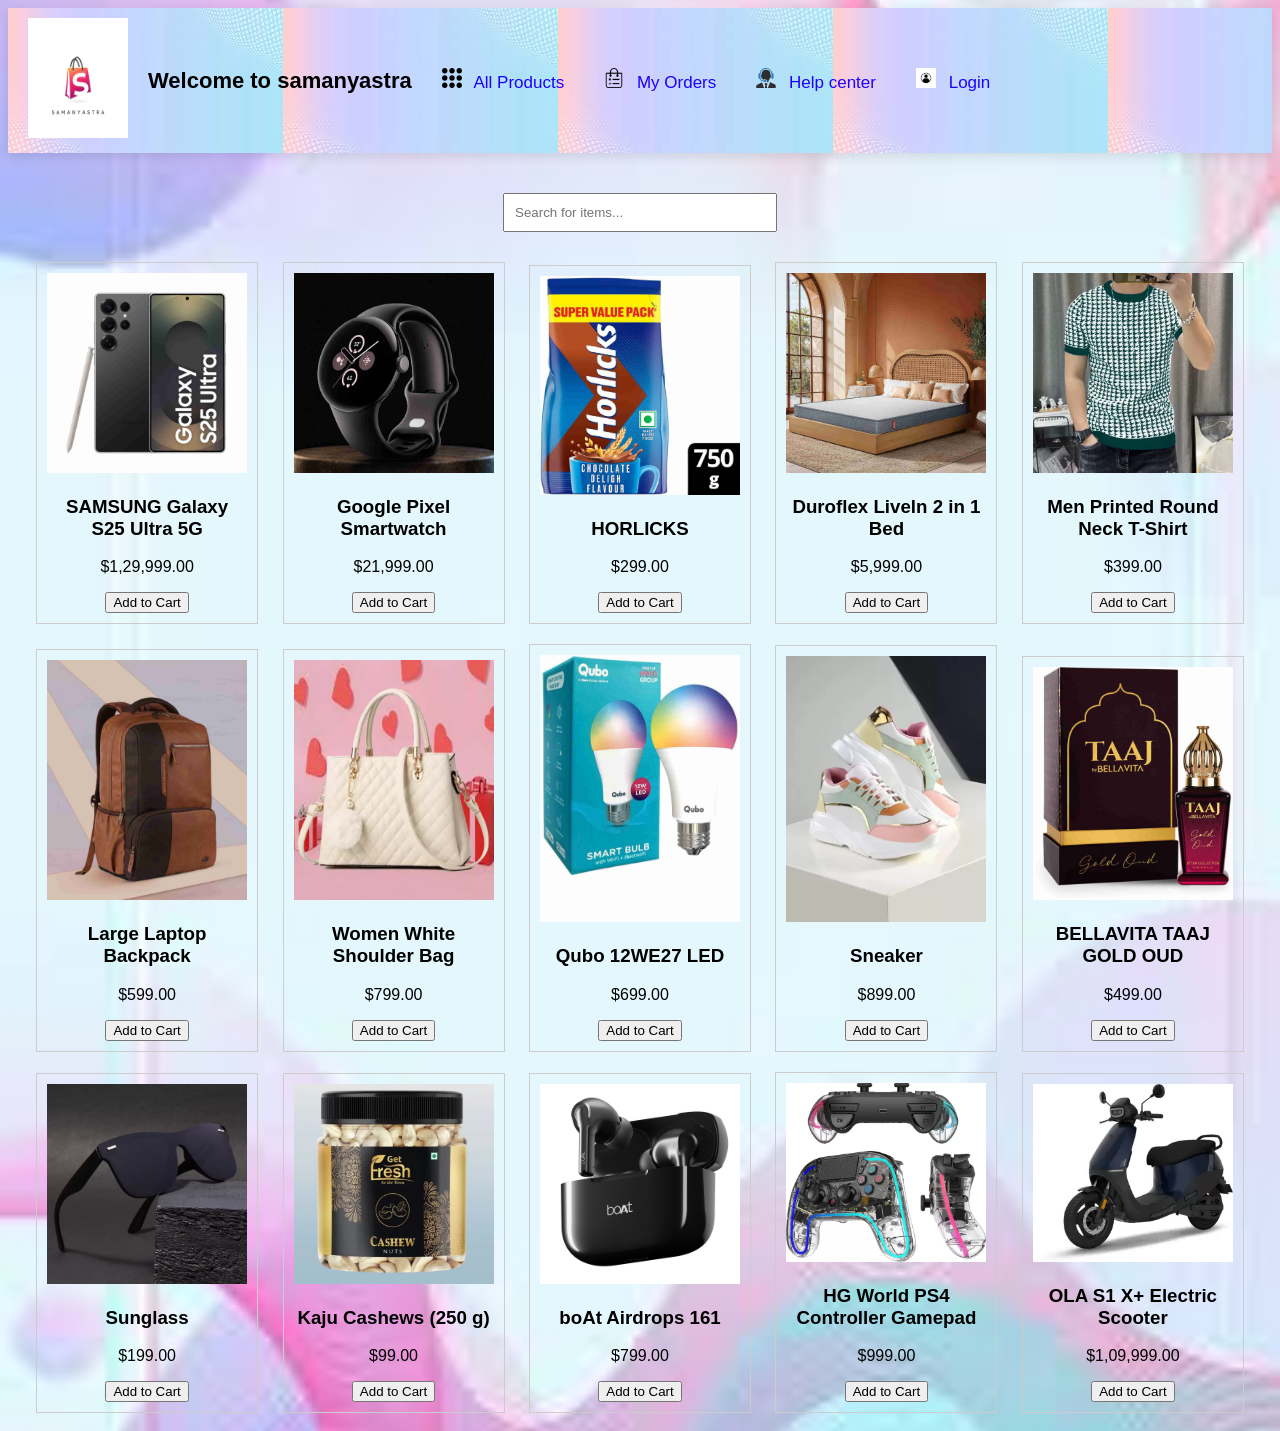
<file: index.html>
<!DOCTYPE html>
<html lang="en">
<head>
  <meta charset="UTF-8">
  <meta name="viewport" content="width=device-width, initial-scale=1.0">
  <title>Catalogue Page</title>
  <link rel="stylesheet" href="design.css">
  <script defer src="script.js"></script>
</head>
<body>
  <header>
    <section id="header">
      

      <div>
        <ul id="navbar">
          <a href="#"><img src=".//icons/main logo.jpg" class="logo" alt="logo"></a>
          <h1 class="Welcome-text"><span>Welcome to samanyastra</span> </h1>
            
          
          <!-- All Products -->
          <li>
            <a class="active" href="index.html">
              <img src=".//icons/apps-grid-icon.svg" alt="All Products Logo" class="nav-logo">
              All Products
            </a>
          </li>
          <!-- My Orders -->
          <li>
            <a href="cart page.html">
              <img src=".//icons/order-icon.png" alt="My Orders Logo" class="nav-logo">
              My Orders
            </a>
          </li>
           <!-- Contact -->
           <li>
            <a href="help.html">
              <img src=".//icons/contact-icon.svg" alt="Contact Logo" class="nav-logo">
               Help center
            </a>
          </li>
           <!-- Login -->
           <li>
            <a href="login.html">
              <img src=".//icons/login logo.jpg" alt="Login Logo" class="nav-logo">
              Login
            </a>
          </li>
          <li id="lg-bag"><a href="cart page.html"><i class="far fa-shopping-bag"></i></a></li>
          <a href="#" id="close"><i class="far fa-times"></i></a>
        </ul>
      </div>
    </section>
  </header>
<!-- Search Bar -->

<input type="text" id="search" placeholder="Search for items..." oninput="filterProducts()">

  <!-- Product Catalogue -->
  <div id="catalogue">
    <div class="product" data-name="SAMSUNG Galaxy S25 Ultra 5G">
      <img src=".//images/ultra.jpg" alt="SAMSUNG Galaxy S25 Ultra 5G">
      <h3>SAMSUNG Galaxy S25 Ultra 5G</h3>
      <p>$1,29,999.00</p>
      <button onclick="addToCart('SAMSUNG Galaxy S25 Ultra 5G', 129999)">Add to Cart</button>
    </div>
    <div class="product" data-name="Google Pixel Smartwatch">
      <img src=".//images/watch.jpg" alt="Google Pixel Smartwatch">
      <h3>Google Pixel Smartwatch</h3>
      <p>$21,999.00</p>
      <button onclick="addToCart('Google Pixel Smartwatch', 21999)">Add to Cart</button>
    </div>
    <div class="product" data-name="HORLICKS">
      <img src=".//images/horlicks.jpg" alt="HORLICKS">
      <h3>HORLICKS</h3>
      <p>$299.00</p>
      <button onclick="addToCart('HORLICKS', 299)">Add to Cart</button>
    </div>
    <div class="product" data-name="Duroflex Liveln 2 in 1 Bed">
      <img src=".//images/bed.jpg" alt="Duroflex Liveln 2 in 1 Bed">
      <h3>Duroflex Liveln 2 in 1 Bed</h3>
      <p>$5,999.00</p>
      <button onclick="addToCart('Duroflex Liveln 2 in 1 Bed', 5999)">Add to Cart</button>
    </div>
    <div class="product" data-name="Men Printed Round Neck T-Shirt">
      <img src=".//images/t-shirt.webp" alt="Men Printed Round Neck T-Shirt">
      <h3>Men Printed Round Neck T-Shirt</h3>
      <p>$399.00</p>
      <button onclick="addToCart('Men Printed Round Neck T-Shirt', 399)">Add to Cart</button>
    </div>
    <div class="product" data-name="Large Laptop Backpack">
      <img src=".//images/bag.jpg" alt="Large Laptop Backpack">
      <h3>Large Laptop Backpack</h3>
      <p>$599.00</p>
      <button onclick="addToCart('Large Laptop Backpack', 599)">Add to Cart</button>
    </div>
    <div class="product" data-name="Women White Shoulder Bag">
      <img src=".//images/Handbag.webp" alt="Women White Shoulder Bag">
      <h3>Women White Shoulder Bag</h3>
      <p>$799.00</p>
      <button onclick="addToCart('Women White Shoulder Bag', 799)">Add to Cart</button>
    </div>
    <div class="product" data-name="Qubo 12WE27 LED">
      <img src=".//images/bulb.jpg" alt="Qubo 12WE27 LED">
      <h3>Qubo 12WE27 LED</h3>
      <p>$699.00</p>
      <button onclick="addToCart('Qubo 12WE27 LED', 699)">Add to Cart</button>
    </div>
    <div class="product" data-name="Sneaker">
      <img src=".//images/sneakers.webp" alt="Sneaker">
      <h3>Sneaker</h3>
      <p>$899.00</p>
      <button onclick="addToCart('Sneaker', 899)">Add to Cart</button>
    </div>
    <div class="product" data-name="BELLAVITA">
      <img src=".//images/TAAJ.jpg" alt="BELLAVITA">
      <h3>BELLAVITA TAAJ GOLD OUD</h3>
      <p>$499.00</p>
      <button onclick="addToCart('BELLAVITA TAAJ GOLD OUD', 499)">Add to Cart</button>
    </div>
    <div class="product" data-name="Sunglass">
      <img src=".//images/sunglasses.webp" alt="Sunglass">
      <h3>Sunglass</h3>
      <p>$199.00</p>
      <button onclick="addToCart('Sunglass', 199)">Add to Cart</button>
    </div>
    <div class="product" data-name="Kaju Cashews (250 g)">
      <img src=".//images/kaju.webp" alt="Kaju Cashews (250 g)">
      <h3>Kaju Cashews (250 g)</h3>
      <p>$99.00</p>
      <button onclick="addToCart('Kaju Cashews (250 g)', 99)">Add to Cart</button>
    </div>
    <div class="product" data-name="boAt Airdrops 161">
      <img src=".//images/buds.jpg" alt="boAt Airdrops 161">
      <h3>boAt Airdrops 161</h3>
      <p>$799.00</p>
      <button onclick="addToCart('boAt Airdrops 161', 799)">Add to Cart</button>
    </div>
    <div class="product" data-name="HG World PS4 Controller Gamepad">
      <img src=".//images/Gamepad.webp" alt="HG World PS4 Controller Gamepad">
      <h3>HG World PS4 Controller Gamepad</h3>
      <p>$999.00</p>
      <button onclick="addToCart('HG World PS4 Controller Gamepad', 999)">Add to Cart</button>
    </div>
    <div class="product" data-name="OLA S1 X+ Electric Scooter">
      <img src=".//images/scooter.webp" alt="OLA S1 X+ Electric Scooter">
      <h3>OLA S1 X+ Electric Scooter</h3>
      <p>$1,09,999.00</p>
      <button onclick="addToCart('OLA S1 X+ Electric Scooter', 109999)">Add to Cart</button>
    </div>
    
  </div>
</body>
</html>
</file>
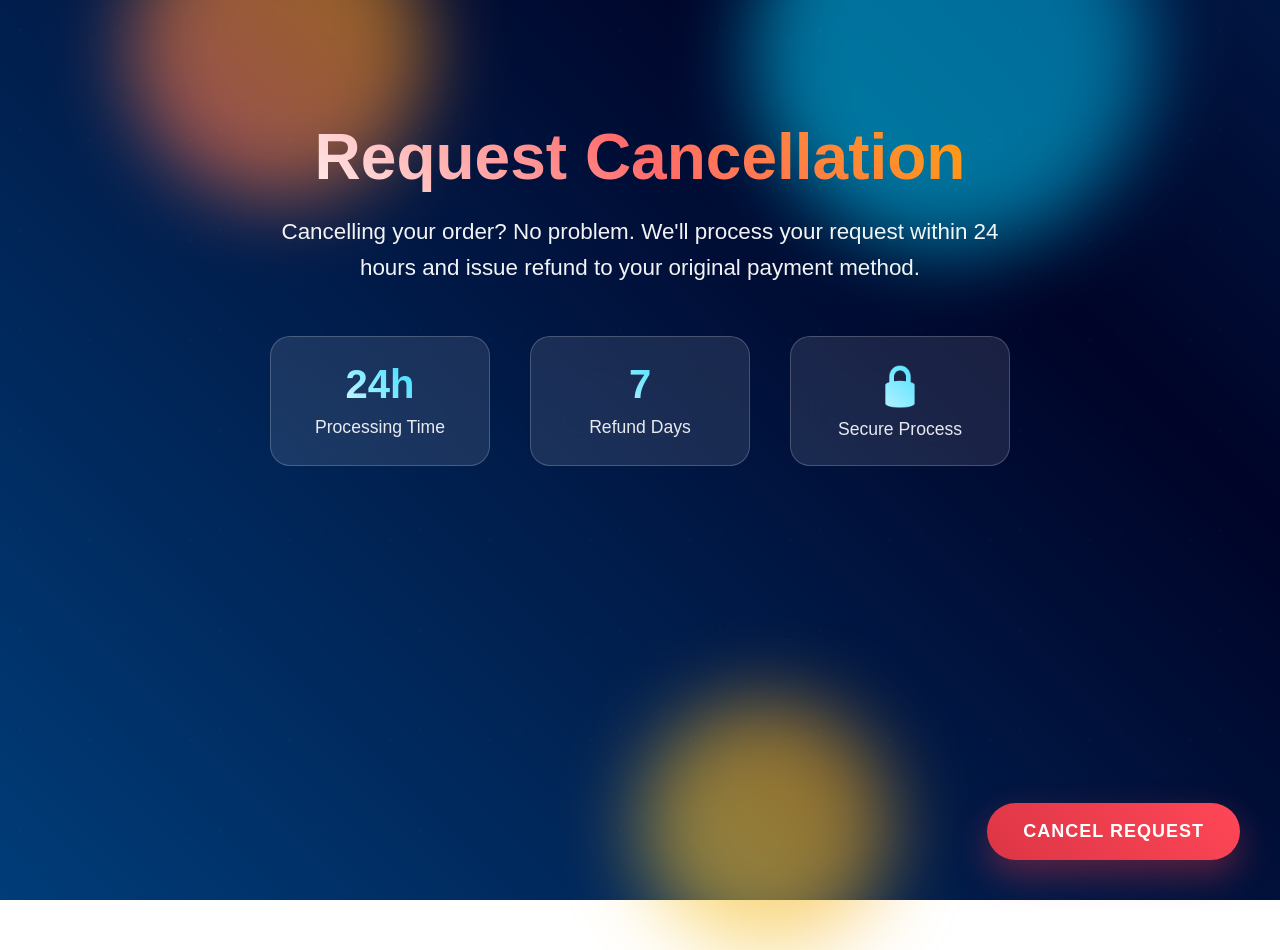
<file: cancel.html>
<!DOCTYPE html>
<html lang="en">
<head>
  <meta charset="UTF-8">
  <meta name="viewport" content="width=device-width, initial-scale=1.0">
  <title>Cancel Request - Aurora Dark Theme</title>
  <style>
    * {
      margin: 0;
      padding: 0;
      box-sizing: border-box;
    }

    body {
      font-family: 'Arial', sans-serif;
      height: 100vh;
      overflow: hidden;
      position: relative;
    }

    
    .aurora {
      position: absolute;
      top: 0;
      left: 0;
      width: 100%;
      height: 100%;
      background: linear-gradient(45deg, #000428 0%, #004e92 25%, #000428 50%, #004e92 75%, #000428 100%);
      background-size: 400% 400%;
      animation: auroraShift 8s ease infinite;
    }

    @keyframes auroraShift {
      0% { background-position: 0% 50%; }
      50% { background-position: 100% 50%; }
      100% { background-position: 0% 50%; }
    }

    
    .aurora-band {
      position: absolute;
      border-radius: 50%;
      filter: blur(40px);
      opacity: 0.6;
      animation: auroraFloat 20s infinite linear;
    }

    .band-1 {
      width: 300px;
      height: 300px;
      background: linear-gradient(45deg, #ff6b6b, #ffa500);
      top: -100px;
      left: 10%;
      animation-delay: 0s;
    }

    .band-2 {
      width: 400px;
      height: 400px;
      background: linear-gradient(45deg, #00d4ff, #0099cc);
      top: -150px;
      right: 10%;
      animation-delay: -7s;
    }

    .band-3 {
      width: 250px;
      height: 250px;
      background: linear-gradient(45deg, #f4d03f, #f39c12);
      bottom: -50px;
      left: 50%;
      animation-delay: -14s;
    }

    @keyframes auroraFloat {
      0% { transform: translateY(0px) rotate(0deg); }
      25% { transform: translateY(-30px) rotate(90deg); }
      50% { transform: translateY(-15px) rotate(180deg); }
      75% { transform: translateY(-25px) rotate(270deg); }
      100% { transform: translateY(0px) rotate(360deg); }
    }

    
    .dot-grid {
      position: absolute;
      top: 0;
      left: 0;
      width: 100%;
      height: 100%;
      background-image: 
        radial-gradient(1px 1px at 20px 30px, #eee, transparent),
        radial-gradient(1px 1px at 40px 70px, rgba(255,255,255,0.4), transparent),
        radial-gradient(1px 1px at 90px 40px, #fff, transparent);
      background-repeat: repeat;
      background-size: 100px 100px;
      opacity: 0.1;
      animation: gridFloat 20s linear infinite;
    }

    @keyframes gridFloat {
      0% { transform: translate(0, 0); }
      100% { transform: translate(10px, 10px); }
    }

   
    .hero {
      position: relative;
      z-index: 10;
      text-align: center;
      padding: 120px 20px 60px;
      color: white;
      max-width: 800px;
      margin: 0 auto;
    }

    .hero h1 {
      font-size: 4rem;
      margin-bottom: 20px;
      background: linear-gradient(45deg, #fff, #ff6b6b, #ffa500);
      -webkit-background-clip: text;
      -webkit-text-fill-color: transparent;
      background-clip: text;
      animation: titleGlow 3s ease-in-out infinite alternate;
    }

    @keyframes titleGlow {
      from { filter: drop-shadow(0 0 20px rgba(255,255,255,0.5)); }
      to { filter: drop-shadow(0 0 30px rgba(255,107,107,0.8)); }
    }

    .hero p {
      font-size: 1.4rem;
      margin-bottom: 50px;
      opacity: 0.95;
      line-height: 1.6;
    }

    .stats {
      display: flex;
      justify-content: center;
      gap: 40px;
      margin-bottom: 60px;
      flex-wrap: wrap;
    }

    .stat-card {
      background: rgba(255,255,255,0.1);
      backdrop-filter: blur(20px);
      border: 1px solid rgba(255,255,255,0.2);
      padding: 25px 35px;
      border-radius: 20px;
      text-align: center;
      transition: all 0.4s ease;
      min-width: 220px;
    }

    .stat-card:hover {
      transform: translateY(-15px) scale(1.05);
      box-shadow: 0 25px 50px rgba(0,0,0,0.3);
      border-color: rgba(255,255,255,0.4);
    }

    .stat-number {
      font-size: 2.5rem;
      font-weight: bold;
      background: linear-gradient(45deg, #fff, #00d4ff);
      -webkit-background-clip: text;
      -webkit-text-fill-color: transparent;
      background-clip: text;
      display: block;
      margin-bottom: 10px;
    }

    .stat-label {
      color: rgba(255,255,255,0.9);
      font-size: 1.1rem;
    }

    
    #cancel-request-btn {
      position: fixed;
      bottom: 40px;
      right: 40px;
      padding: 18px 36px;
      background: linear-gradient(45deg, #dc3545, #ff4757);
      color: white;
      border: none;
      border-radius: 50px;
      cursor: pointer;
      font-size: 18px;
      font-weight: bold;
      box-shadow: 0 15px 35px rgba(220,53,69,0.4);
      z-index: 1000;
      transition: all 0.4s cubic-bezier(0.25, 0.46, 0.45, 0.94);
      text-transform: uppercase;
      letter-spacing: 1px;
    }

    #cancel-request-btn:hover {
      transform: translateY(-8px) scale(1.05);
      box-shadow: 0 25px 50px rgba(220,53,69,0.6);
    }

    #cancel-request-btn:active {
      transform: translateY(-4px);
    }

   
    #cancel-request-form-container {
      position: fixed;
      top: 0;
      left: 0;
      width: 100%;
      height: 100%;
      background: rgba(0,0,0,0.9);
      display: flex;
      justify-content: center;
      align-items: center;
      z-index: 9999;
      opacity: 0;
      visibility: hidden;
      transition: all 0.4s ease;
    }

    #cancel-request-form-container.visible {
      opacity: 1;
      visibility: visible;
    }

    .cancel-request-form {
      background: rgba(20,20,40,0.95);
      backdrop-filter: blur(25px);
      border: 1px solid rgba(255,255,255,0.1);
      padding: 45px;
      border-radius: 25px;
      width: 420px;
      max-width: 95vw;
      box-shadow: 0 35px 80px rgba(0,0,0,0.7);
      position: relative;
      transform: scale(0.7) rotateX(10deg);
      transition: all 0.4s cubic-bezier(0.25, 0.46, 0.45, 0.94);
    }

    #cancel-request-form-container.visible .cancel-request-form {
      transform: scale(1) rotateX(0deg);
    }

    .cancel-request-form::before {
      content: '';
      position: absolute;
      top: 0;
      left: 0;
      right: 0;
      height: 5px;
      background: linear-gradient(90deg, transparent, #ff4757, transparent);
      border-radius: 25px 25px 0 0;
    }

    .cancel-request-form h2 {
      margin-bottom: 35px;
      font-size: 32px;
      text-align: center;
      color: #fff;
      background: linear-gradient(45deg, #fff, #ff6b6b);
      -webkit-background-clip: text;
      -webkit-text-fill-color: transparent;
      background-clip: text;
    }

    .form-row {
      display: grid;
      grid-template-columns: 1fr 1fr;
      gap: 20px;
      margin-bottom: 25px;
    }

    .cancel-request-form label {
      display: block;
      margin-bottom: 8px;
      font-weight: 600;
      color: rgba(255,255,255,0.95);
      font-size: 15px;
    }

    .cancel-request-form input,
    .cancel-request-form textarea,
    .cancel-request-form select {
      width: 100%;
      padding: 15px 20px;
      border: 1px solid rgba(255,255,255,0.2);
      border-radius: 15px;
      background: rgba(255,255,255,0.08);
      backdrop-filter: blur(15px);
      color: white;
      font-size: 16px;
      transition: all 0.3s ease;
    }

    .cancel-request-form input::placeholder,
    .cancel-request-form textarea::placeholder {
      color: rgba(255,255,255,0.5);
    }

    .cancel-request-form input:focus,
    .cancel-request-form textarea:focus,
    .cancel-request-form select:focus {
      outline: none;
      border-color: #ff4757;
      box-shadow: 0 0 0 3px rgba(255,71,87,0.2);
      background: rgba(255,255,255,0.12);
    }

    .cancel-request-form textarea {
      resize: vertical;
      min-height: 140px;
      grid-column: 1 / -1;
    }

    .button-group {
      display: flex;
      gap: 15px;
      margin-top: 30px;
    }

    .cancel-request-form button {
      flex: 1;
      padding: 15px 25px;
      border: none;
      border-radius: 15px;
      cursor: pointer;
      font-size: 16px;
      font-weight: 600;
      transition: all 0.3s ease;
      text-transform: uppercase;
      letter-spacing: 1px;
    }

    .cancel-request-form button[type="submit"] {
      background: linear-gradient(45deg, #28a745, #20c997);
      color: white;
    }

    .cancel-request-form button[type="submit"]:hover {
      transform: translateY(-3px);
      box-shadow: 0 15px 35px rgba(40,167,69,0.4);
    }

    .cancel-request-form button[type="button"] {
      background: linear-gradient(45deg, #6c757d, #495057);
      color: white;
    }

    .cancel-request-form button[type="button"]:hover {
      transform: translateY(-3px);
      box-shadow: 0 15px 35px rgba(108,117,125,0.4);
    }

    .hidden {
      display: none !important;
    }

    
    @media (max-width: 480px) {
      .form-row {
        grid-template-columns: 1fr;
      }

      .cancel-request-form {
        width: 95vw;
        padding: 30px 25px;
      }

      .hero h1 {
        font-size: 2.5rem;
      }

      .stats {
        flex-direction: column;
        align-items: center;
        gap: 20px;
      }
    }
  </style>
</head>
<body>
  <div class="aurora"></div>
  <div class="aurora-band band-1"></div>
  <div class="aurora-band band-2"></div>
  <div class="aurora-band band-3"></div>
  <div class="dot-grid"></div>

  <div class="hero">
    <h1>Request Cancellation</h1>
    <p>Cancelling your order? No problem. We'll process your request within 24 hours and issue refund to your original payment method.</p>
    
    <div class="stats">
      <div class="stat-card">
        <span class="stat-number">24h</span>
        <div class="stat-label">Processing Time</div>
      </div>
      <div class="stat-card">
        <span class="stat-number">7</span>
        <div class="stat-label">Refund Days</div>
      </div>
      <div class="stat-card">
        <span class="stat-number">🔒</span>
        <div class="stat-label">Secure Process</div>
      </div>
    </div>
  </div>

  <button id="cancel-request-btn">Cancel Request</button>

  <!-- Cancel Request  -->
  <div id="cancel-request-form-container" class="hidden">
    <div class="cancel-request-form">
      <h2>Cancel Order</h2>
      
      <form id="cancelRequestForm">
        <div class="form-row">
          <div>
            <label for="name">Full Name</label>
            <input type="text" id="name" name="name" placeholder="John Doe" required>
          </div>
          <div>
            <label for="order-id">Order ID</label>
            <input type="text" id="order-id" name="order-id" placeholder="#12345" required>
          </div>
        </div>
        
        <label for="email">Email Address</label>
        <input type="email" id="email" name="email" placeholder="john@example.com" required>

        <label for="reason">Reason for Cancellation</label>
        <textarea id="reason" name="reason" placeholder="Tell us why you're cancelling (late delivery, wrong item, etc.)" required></textarea>

        <div class="button-group">
          <button type="submit">Submit Request</button>
          <button type="button" class="close-btn">Cancel</button>
        </div>
      </form>
    </div>
  </div>

  <script>
    document.addEventListener('DOMContentLoaded', function() {
      const openBtn = document.getElementById('cancel-request-btn');
      const closeBtn = document.querySelector('.close-btn');
      const modal = document.getElementById('cancel-request-form-container');
      const form = document.getElementById('cancelRequestForm');

      
      openBtn.addEventListener('click', function() {
        modal.classList.remove('hidden');
        setTimeout(() => modal.classList.add('visible'), 10);
      });

      closeBtn.addEventListener('click', function() {
        modal.classList.remove('visible');
        setTimeout(() => modal.classList.add('hidden'), 400);
      });

      window.addEventListener('click', function(e) {
        if (e.target === modal) {
          modal.classList.remove('visible');
          setTimeout(() => modal.classList.add('hidden'), 400);
        }
      });

      form.addEventListener('submit', function(event) {
        event.preventDefault();

        const name = document.getElementById('name').value;
        const email = document.getElementById('email').value;
        const orderId = document.getElementById('order-id').value;
        const reason = document.getElementById('reason').value;

        if (!name || !email || !orderId || !reason) {
          alert('Please fill out all fields.');
          return;
        }

        console.log('Cancel Request Submitted:', { name, email, orderId, reason });

        form.reset();
        alert('Cancellation request submitted successfully! You will receive confirmation email shortly.');
        
        modal.classList.remove('visible');
        setTimeout(() => modal.classList.add('hidden'), 400);
      });
    });
  </script>
</body>
</html>
</file>
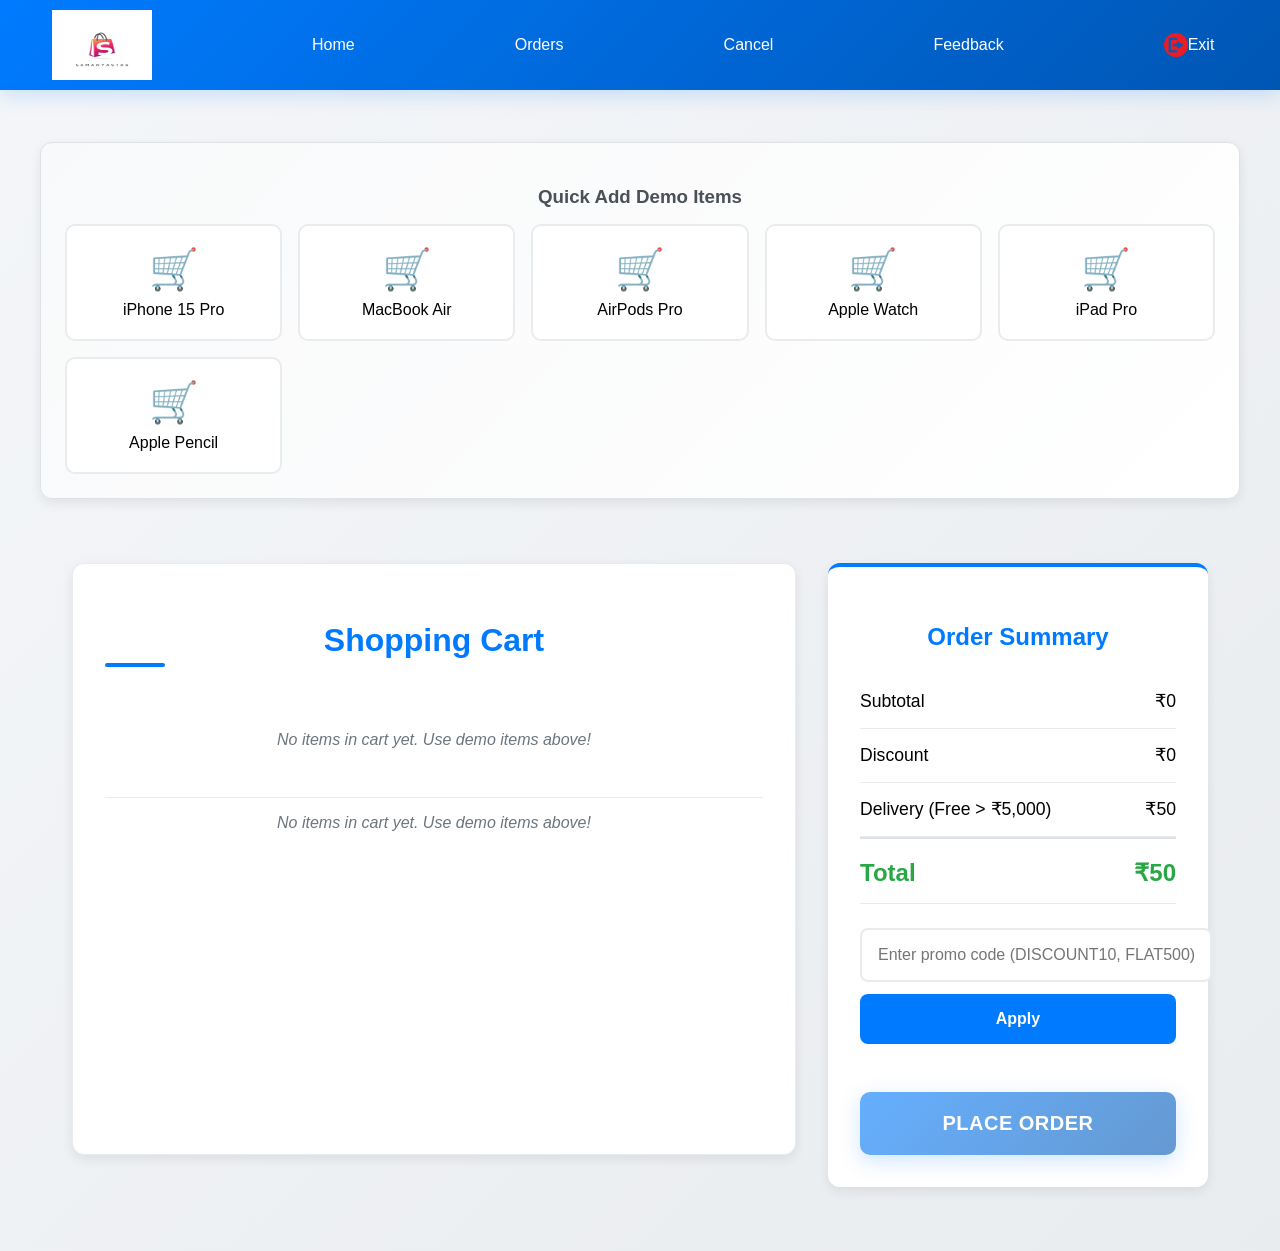
<file: cart page.html>
<!DOCTYPE html>
<html lang="en">
<head>
  <meta charset="UTF-8">
  <meta name="viewport" content="width=device-width, initial-scale=1.0">
  <title>Shopping Cart</title>
  <link rel="stylesheet" href="design.css">
  <script defer src="script.js"></script>
  <style>
   
    body {
      background: linear-gradient(135deg, #f4f6f9 0%, #e9ecef 100%);
      font-family: -apple-system, BlinkMacSystemFont, 'Segoe UI', Roboto, sans-serif;
      min-height: 100vh;
      margin: 0;
    }

    /* Blue Sticky Header  */
    #header {
      background: linear-gradient(135deg, #007bff, #0056b3);
      position: sticky;
      top: 0;
      z-index: 100;
      box-shadow: 0 4px 20px rgba(0,123,255,0.2);
    }

    /* Container */
    .cart-container {
      max-width: 1200px;
      margin: 0 auto;
      padding: 2rem;
    }

    /* Cart Cards  */
    .cart-card {
      background: white;
      border-radius: 12px;
      box-shadow: 0 4px 12px rgba(0,0,0,0.08);
      padding: 2rem;
      margin-bottom: 2rem;
      border: 1px solid #e9ecef;
      transition: all 0.3s ease;
    }

    .cart-card:hover {
      box-shadow: 0 8px 25px rgba(0,0,0,0.12);
      transform: translateY(-2px);
    }

    /* Section Titles */
    .section-title {
      font-size: 2rem;
      font-weight: 700;
      color: #007bff;
      margin-bottom: 1.5rem;
      position: relative;
    }

    .section-title::after {
      content: '';
      position: absolute;
      bottom: -8px;
      left: 0;
      width: 60px;
      height: 4px;
      background: #007bff;
      border-radius: 2px;
    }

    /* Quick Add Shelf */
    .demo-shelf {
      background: linear-gradient(135deg, #f8f9fa, white);
      border: 1px solid #dee2e6;
      border-radius: 12px;
      padding: 1.5rem;
      margin-bottom: 2rem;
    }

    .demo-shelf h3 {
      color: #495057;
      margin-bottom: 1rem;
      font-weight: 600;
    }

    .demo-grid {
      display: grid;
      grid-template-columns: repeat(auto-fit, minmax(200px, 1fr));
      gap: 1rem;
    }

    .demo-item {
      background: white;
      border: 2px solid #e9ecef;
      border-radius: 10px;
      padding: 1.25rem;
      text-align: center;
      cursor: pointer;
      transition: all 0.3s ease;
      position: relative;
      overflow: hidden;
    }

    .demo-item:hover {
      border-color: #007bff;
      box-shadow: 0 6px 20px rgba(0,123,255,0.15);
      transform: translateY(-4px);
    }

    .demo-item::before {
      content: '🛒';
      font-size: 2.5rem;
      display: block;
      margin-bottom: 0.5rem;
    }

    .demo-item span {
      display: block;
      font-weight: 600;
      color: #495057;
    }

    /* Cart Items */
    .cart-items-list {
      max-height: 400px;
      overflow-y: auto;
    }

    .cart-item {
      display: flex;
      align-items: center;
      padding: 1.25rem 0;
      border-bottom: 1px solid #e9ecef;
      transition: all 0.3s ease;
    }

    .cart-item:last-child {
      border-bottom: none;
    }

    .cart-item:hover {
      background: #f8f9fa;
      padding-left: 1rem;
    }

    .item-icon {
      width: 60px;
      height: 60px;
      background: linear-gradient(135deg, #007bff, #0056b3);
      border-radius: 12px;
      display: flex;
      align-items: center;
      justify-content: center;
      color: white;
      font-size: 1.5rem;
      margin-right: 1.25rem;
      flex-shrink: 0;
    }

    .item-info {
      flex: 1;
    }

    .category-tag {
      background: #007bff;
      color: white;
      padding: 0.25rem 0.75rem;
      border-radius: 20px;
      font-size: 0.8rem;
      font-weight: 600;
      margin-bottom: 0.5rem;
      display: inline-block;
    }

    .item-name {
      font-size: 1.25rem;
      font-weight: 600;
      color: #212529;
      margin-bottom: 0.25rem;
    }

    .item-price {
      font-size: 1.25rem;
      font-weight: 700;
      color: #28a745;
      margin-right: 1rem;
    }

    .qty-controls {
      display: flex;
      align-items: center;
      gap: 0.75rem;
      margin: 0.5rem 0;
    }

    .qty-btn {
      width: 40px;
      height: 40px;
      border: 1px solid #dee2e6;
      background: white;
      border-radius: 8px;
      color: #495057;
      font-weight: 600;
      font-size: 1.1rem;
      cursor: pointer;
      transition: all 0.2s ease;
      display: flex;
      align-items: center;
      justify-content: center;
    }

    .qty-btn:hover {
      background: #007bff;
      color: white;
      border-color: #007bff;
      transform: scale(1.05);
    }

    .qty-value {
      min-width: 35px;
      text-align: center;
      font-weight: 600;
      font-size: 1.1rem;
      color: #007bff;
    }

    .remove-btn {
      background: #dc3545;
      color: white;
      border: none;
      padding: 0.5rem 1rem;
      border-radius: 6px;
      font-size: 0.9rem;
      font-weight: 600;
      cursor: pointer;
      transition: all 0.3s ease;
    }

    .remove-btn:hover {
      background: #c82333;
      transform: translateX(4px);
    }

    /* Order Summary  */
    .order-summary {
      background: white;
      border-radius: 12px;
      box-shadow: 0 4px 12px rgba(0,0,0,0.08);
      padding: 2rem;
      border-top: 4px solid #007bff;
    }

    .summary-title {
      font-size: 1.5rem;
      font-weight: 700;
      color: #007bff;
      margin-bottom: 1.5rem;
    }

    .summary-row {
      display: flex;
      justify-content: space-between;
      padding: 1rem 0;
      border-bottom: 1px solid #e9ecef;
      font-size: 1.1rem;
    }

    .summary-row.total {
      font-size: 1.5rem;
      font-weight: 800;
      color: #28a745;
      border-top: 2px solid #dee2e6;
      padding-top: 1.25rem;
    }

    /* Promo Input */
    .promo-group {
      margin: 1.5rem 0;
    }

    #promo-code {
      width: 100%;
      padding: 1rem;
      border: 2px solid #e9ecef;
      border-radius: 8px;
      font-size: 1rem;
      transition: border-color 0.3s ease;
    }

    #promo-code:focus {
      outline: none;
      border-color: #007bff;
      box-shadow: 0 0 0 3px rgba(0,123,255,0.1);
    }

    .promo-btn {
      width: 100%;
      padding: 1rem;
      background: #007bff;
      color: white;
      border: none;
      border-radius: 8px;
      font-size: 1rem;
      font-weight: 600;
      cursor: pointer;
      margin-top: 0.75rem;
      transition: all 0.3s ease;
    }

    .promo-btn:hover {
      background: #0056b3;
      transform: translateY(-1px);
    }

    /* Buy Now Button  */
    .buy-now {
      width: 100%;
      padding: 1.25rem;
      background: linear-gradient(135deg, #007bff, #0056b3);
      color: white;
      border: none;
      border-radius: 10px;
      font-size: 1.25rem;
      font-weight: 700;
      cursor: pointer;
      margin-top: 1.5rem;
      box-shadow: 0 6px 20px rgba(0,123,255,0.3);
      transition: all 0.3s ease;
      text-transform: uppercase;
      letter-spacing: 0.5px;
    }

    .buy-now:hover:not(:disabled) {
      transform: translateY(-3px);
      box-shadow: 0 10px 30px rgba(0,123,255,0.4);
    }

    .buy-now:disabled {
      opacity: 0.6;
      cursor: not-allowed;
      transform: none;
    }

    
    .success-modal {
      position: fixed;
      top: 50%;
      left: 50%;
      transform: translate(-50%, -50%) scale(0.8);
      background: white;
      border-radius: 16px;
      padding: 3rem 2rem;
      box-shadow: 0 25px 50px rgba(0,0,0,0.25);
      text-align: center;
      max-width: 450px;
      z-index: 1000;
      opacity: 0;
      transition: all 0.4s cubic-bezier(0.25, 0.46, 0.45, 0.94);
      border-top: 6px solid #28a745;
    }

    .success-modal.show {
      transform: translate(-50%, -50%) scale(1);
      opacity: 1;
    }

    .success-icon {
      width: 80px;
      height: 80px;
      background: linear-gradient(135deg, #28a745, #20c997);
      border-radius: 50%;
      margin: 0 auto 1.5rem;
      display: flex;
      align-items: center;
      justify-content: center;
      font-size: 2.5rem;
      box-shadow: 0 10px 30px rgba(40,167,69,0.4);
    }

    /* Toast  */
    .toast {
      position: fixed;
      bottom: 2rem;
      right: 2rem;
      background: #343a40;
      color: white;
      padding: 1rem 1.5rem;
      border-radius: 50px;
      font-weight: 600;
      box-shadow: 0 10px 30px rgba(0,0,0,0.3);
      transform: translateX(400px);
      opacity: 0;
      z-index: 10000;
      transition: all 0.4s ease;
    }

    .toast.show {
      transform: translateX(0);
      opacity: 1;
    }

    
    @media (max-width: 768px) {
      .cart-container {
        padding: 1rem;
      }

      .demo-grid {
        grid-template-columns: 1fr;
      }

      .cart-item {
        flex-direction: column;
        align-items: flex-start;
        gap: 1rem;
      }

      .qty-controls {
        width: 100%;
        justify-content: space-between;
      }
    }

    /* Scrollbar */
    .cart-items-list::-webkit-scrollbar {
      width: 8px;
    }

    .cart-items-list::-webkit-scrollbar-track {
      background: #f1f3f4;
      border-radius: 4px;
    }

    .cart-items-list::-webkit-scrollbar-thumb {
      background: #007bff;
      border-radius: 4px;
    }
  </style>
</head>
<body>
  
  <header id="header">
    <div style="max-width: 1200px; margin: 10 auto; padding: 0 2rem; display: flex; justify-content: space-between; align-items: center;">
      <img src="./icons/main logo.jpg" class="logo" alt="samanyastra" style="height: 70px; margin-right: 10rem;">
      <nav style="display: flex; gap: 10rem;">
        <a href="index.html" style="color: white; text-decoration: none; font-weight: 500;">Home</a>
        <a href="my-orders.html" style="color: white; text-decoration: none; font-weight: 500;">Orders</a>
        <a href="cancel.html" style="color: white; text-decoration: none; font-weight: 500;">Cancel</a>
        <a href="feedback.html" style="color: white; text-decoration: none; font-weight: 500;">Feedback</a>
      </nav>
      <a href="index.html" style="display: flex; align-items: center; color: white; text-decoration: none;">
        <img src="./icons/exit.png" alt="Exit" style="width: 24px; height: 24px; margin-left: 10rem;">
        Exit
      </a>
    </div>
  </header>

  <div class="cart-container">
    
    <div class="cart-card demo-shelf">
      <h3 style="color: #495057; margin-bottom: 1rem;">Quick Add Demo Items</h3>
      <div class="demo-grid">
        <div class="demo-item" onclick="addDemoItem('iPhone 15 Pro', 999)">iPhone 15 Pro</div>
        <div class="demo-item" onclick="addDemoItem('MacBook Air', 1299)">MacBook Air</div>
        <div class="demo-item" onclick="addDemoItem('AirPods Pro', 249)">AirPods Pro</div>
        <div class="demo-item" onclick="addDemoItem('Apple Watch', 399)">Apple Watch</div>
        <div class="demo-item" onclick="addDemoItem('iPad Pro', 1099)">iPad Pro</div>
        <div class="demo-item" onclick="addDemoItem('Apple Pencil', 129)">Apple Pencil</div>
      </div>
    </div>

    <div class="cart-container" style="display: grid; grid-template-columns: 1fr 380px; gap: 2rem;">
      <!-- Cart Items Card -->
      <div class="cart-card">
        <h2 class="section-title">Shopping Cart</h2>
        <div class="cart-items-list" id="cart-items"></div>
        <div style="text-align: center; color: #6c757d; font-style: italic; padding-top: 1rem; border-top: 1px solid #e9ecef;">
          No items in cart yet. Use demo items above!
        </div>
      </div>

      <!-- Order Summary Card  -->
      <div class="order-summary">
        <h3 class="summary-title">Order Summary</h3>
        
        <div class="summary-row">
          <span>Subtotal</span>
          <span id="subtotal">₹0</span>
        </div>
        
        <div class="summary-row">
          <span>Discount</span>
          <span id="discount">₹0</span>
        </div>
        
        <div class="summary-row">
          <span>Delivery (Free > ₹5,000)</span>
          <span id="delivery">₹50</span>
        </div>
        
        <div class="summary-row total">
          <span>Total</span>
          <span id="total">₹0</span>
        </div>
        
        <div class="promo-group">
          <input type="text" id="promo-code" placeholder="Enter promo code (DISCOUNT10, FLAT500)">
          <button class="promo-btn" onclick="applyDiscount()">Apply</button>
        </div>
        
        <button class="buy-now" id="buy-now-btn" onclick="checkout()" disabled>Place Order</button>
      </div>
    </div>
  </div>

  
  <div class="success-modal" id="successModal">
    <div class="success-icon">✓</div>
    <h2 style="font-size: 2rem; color: #28a745; margin-bottom: 1rem; font-weight: 700;">Order Placed!</h2>
    <p style="color: #495057; line-height: 1.6; margin-bottom: 2rem;">Thank you for your order! You'll receive a confirmation email shortly with tracking details.</p>
    <button onclick="closeSuccess()" style="background: #28a745; color: white; border: none; padding: 1rem 2rem; border-radius: 8px; font-size: 1rem; font-weight: 600; cursor: pointer;">Continue Shopping</button>
  </div>

  <!-- Backdrop -->
  <div style="position: fixed; top: 0; left: 0; width: 100%; height: 100%; background: rgba(0,0,0,0.5); z-index: 999; opacity: 0; visibility: hidden; transition: all 0.3s ease;" id="backdrop"></div>

  <!-- Toast Container -->
  <div id="toast-container"></div>

  <script>
    let cart = JSON.parse(localStorage.getItem('cart')) || [];
    let discount = 0;

    function updateCartDisplay() {
      const cartItems = document.getElementById('cart-items');
      const subtotalEl = document.getElementById('subtotal');
      const discountEl = document.getElementById('discount');
      const deliveryEl = document.getElementById('delivery');
      const totalEl = document.getElementById('total');
      const buyBtn = document.getElementById('buy-now-btn');
      
      let subtotal = cart.reduce((sum, item) => sum + (item.price * (item.quantity || 1)), 0);
      
      cartItems.innerHTML = '';
      
      if (cart.length === 0) {
        cartItems.innerHTML = '<div style="text-align: center; color: #6c757d; font-style: italic; padding: 3rem;">No items in cart yet. Use demo items above!</div>';
        buyBtn.disabled = true;
      } else {
        buyBtn.disabled = false;
        
        cart.forEach((item, index) => {
          const itemDiv = document.createElement('div');
          itemDiv.className = 'cart-item';
          itemDiv.innerHTML = `
            <div class="item-icon">📱</div>
            <div class="item-info">
              <div class="category-tag">Electronics</div>
              <h4 class="item-name">${item.name}</h4>
              <div style="display: flex; align-items: center; gap: 1rem; margin-top: 0.5rem;">
                <div class="item-price">₹${(item.price * 83 * (item.quantity || 1)).toLocaleString('en-IN')}</div>
                <div class="qty-controls">
                  <button class="qty-btn" onclick="changeQty(${index}, -1)">−</button>
                  <span class="qty-value">${item.quantity || 1}</span>
                  <button class="qty-btn" onclick="changeQty(${index}, 1)">+</button>
                </div>
                <button class="remove-btn" onclick="removeItem(${index})">Remove</button>
              </div>
            </div>
          `;
          cartItems.appendChild(itemDiv);
        });
      }

      const delivery = subtotal >= 5000 ? 0 : 50;
      const total = subtotal + delivery - discount;
      
      subtotalEl.textContent = '₹' + subtotal.toLocaleString('en-IN');
      discountEl.textContent = '₹' + discount.toLocaleString('en-IN');
      deliveryEl.textContent = delivery === 0 ? 'Free' : '₹' + delivery;
      totalEl.textContent = '₹' + total.toLocaleString('en-IN');
      
      localStorage.setItem('cart', JSON.stringify(cart));
    }

    window.addDemoItem = function(name, price) {
      const existing = cart.find(item => item.name === name);
      if (existing) {
        existing.quantity = (existing.quantity || 1) + 1;
      } else {
        cart.push({name, price, quantity: 1});
      }
      showToast(`${name} added to cart!`);
      updateCartDisplay();
    };

    window.changeQty = function(index, delta) {
      if (cart[index].quantity + delta > 0) {
        cart[index].quantity += delta;
        if (cart[index].quantity === 0) cart.splice(index, 1);
        updateCartDisplay();
      }
    };

    window.removeItem = function(index) {
      cart.splice(index, 1);
      updateCartDisplay();
      showToast('Item removed');
    };

    window.applyDiscount = function() {
      const code = document.getElementById('promo-code').value.toUpperCase().trim();
      const subtotal = cart.reduce((sum, item) => sum + item.price * (item.quantity || 1), 0);
      
      if (code === 'DISCOUNT10') {
        discount = subtotal * 0.1;
        showToast('10% discount applied!');
      } else if (code === 'FLAT500') {
        discount = 500;
        showToast('₹500 discount applied!');
      } else {
        discount = 0;
        showToast('Invalid code. Try DISCOUNT10 or FLAT500', 'error');
      }
      updateCartDisplay();
    };

    window.checkout = function() {
      if (cart.length === 0) return;
      
      document.getElementById('backdrop').style.opacity = '1';
      document.getElementById('backdrop').style.visibility = 'visible';
      document.getElementById('successModal').classList.add('show');
    };

    window.closeSuccess = function() {
      document.getElementById('successModal').classList.remove('show');
      document.getElementById('backdrop').style.opacity = '0';
      document.getElementById('backdrop').style.visibility = 'hidden';
      
      cart = [];
      discount = 0;
      updateCartDisplay();
      showToast('Order placed successfully! Thank you!');
    };

    function showToast(message, type = 'success') {
      const toast = document.createElement('div');
      toast.className = `toast ${type}`;
      toast.textContent = message;
      document.getElementById('toast-container').appendChild(toast);
      
      setTimeout(() => toast.classList.add('show'), 100);
      setTimeout(() => {
        toast.classList.remove('show');
        setTimeout(() => toast.remove(), 300);
      }, 3000);
    }

    // Initialize
    document.addEventListener('DOMContentLoaded', updateCartDisplay);
  </script>
</body>
</html>
</file>
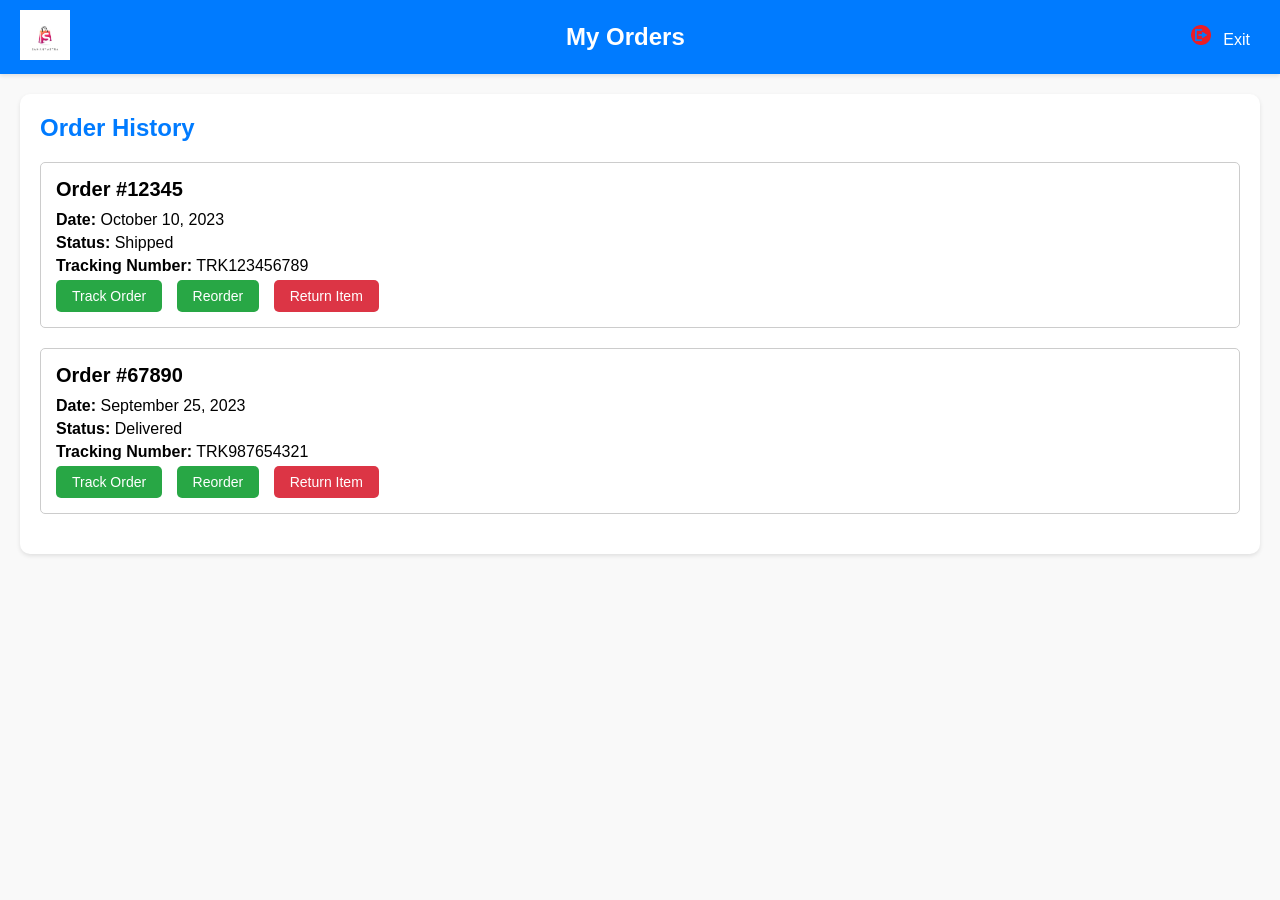
<file: my-orders.html>
<!DOCTYPE html>
<html lang="en">
<head>
  <meta charset="UTF-8">
  <meta name="viewport" content="width=device-width, initial-scale=1.0">
  <title>My Orders</title>
  <!-- <link rel="stylesheet" href="style.css">
  <script defer src="script.js"></script> -->
</head>
<style>
   /* General Styles */
body {
  font-family: Arial, sans-serif;
  margin: 0;
  padding: 0;
  background-color: #f9f9f9;
}

/* Header Styles */
#header {
  display: flex;
  justify-content: space-between;
  align-items: center;
  padding: 10px 20px;
  background-color: #007bff;
  color: white;
  box-shadow: 0 2px 4px rgba(0, 0, 0, 0.1);
}

#header .logo {
  height: 50px;
}

#header h1 {
  margin: 0;
  font-size: 24px;
}

#navbar {
  display: flex;
  list-style: none;
  margin: 0;
  padding: 0;
}
/* Navigation Logo Styles */
.nav-logo {
  width: 20px;
  height: 20px;
  margin-right: 8px;
}

#navbar li {
  margin: 0 10px;
}

#navbar li a {
  text-decoration: none;
  color: white;
  font-size: 16px;
}

#navbar li a:hover {
  text-decoration: underline;
}

/* Order History Styles */
#order-history {
  margin: 20px;
  padding: 20px;
  background-color: white;
  border-radius: 10px;
  box-shadow: 0 2px 4px rgba(0, 0, 0, 0.1);
}

#order-history h2 {
  margin: 0 0 20px;
  font-size: 24px;
  color: #007bff;
}

.order {
  margin-bottom: 20px;
  padding: 15px;
  border: 1px solid #ccc;
  border-radius: 5px;
}

.order h3 {
  margin: 0 0 10px;
  font-size: 20px;
}

.order p {
  margin: 5px 0;
}

.order button {
  margin-right: 10px;
  padding: 8px 16px;
  background-color: #28a745;
  color: white;
  border: none;
  border-radius: 5px;
  cursor: pointer;
  font-size: 14px;
}

.order button:hover {
  background-color: #218838;
}

.order button:last-child {
  background-color: #dc3545;
}

.order button:last-child:hover {
  background-color: #c82333;
}

/* Tracking Information Styles */
#tracking-info {
  margin: 20px;
  padding: 20px;
  background-color: white;
  border-radius: 10px;
  box-shadow: 0 2px 4px rgba(0, 0, 0, 0.1);
}

#tracking-info h2 {
  margin: 0 0 20px;
  font-size: 24px;
  color: #007bff;
}

#tracking-details {
  margin-bottom: 20px;
}

#tracking-info button {
  padding: 10px 20px;
  background-color: #dc3545;
  color: white;
  border: none;
  border-radius: 5px;
  cursor: pointer;
  font-size: 16px;
}

#tracking-info button:hover {
  background-color: #c82333;
}

/* Hidden Class */
.hidden {
  display: none;
}
</style>
<body>
  <header>
    <section id="header">
      <a href="#"><img src=".//icons/main logo.jpg" class="logo" alt="logo"></a>
      <h1>My Orders</h1>
      <div>
        <ul id="navbar">
          <!-- <li><a href="index.html">Exit</a></li> -->
          <li>
            <a href="index.html">
              <img src=".//icons/exit.png" alt="My Orders Logo" class="nav-logo">
              Exit
            </a>
          <!-- <li><a href="my-orders.html">My Orders</a></li>
          <li><a href="contact.html">Contact Us</a></li> -->
        </ul>
      </div>
    </section>
  </header>

  <main>
    <!-- Order History Section -->
    <section id="order-history">
      <h2>Order History</h2>
      <div class="order">
        <h3>Order #12345</h3>
        <p><strong>Date:</strong> October 10, 2023</p>
        <p><strong>Status:</strong> Shipped</p>
        <p><strong>Tracking Number:</strong> <span class="tracking-number">TRK123456789</span></p>
        <button onclick="trackOrder('TRK123456789')">Track Order</button>
        <button onclick="reorder('12345')">Reorder</button>
        <button onclick="returnItem('12345')">Return Item</button>
      </div>
      <div class="order">
        <h3>Order #67890</h3>
        <p><strong>Date:</strong> September 25, 2023</p>
        <p><strong>Status:</strong> Delivered</p>
        <p><strong>Tracking Number:</strong> <span class="tracking-number">TRK987654321</span></p>
        <button onclick="trackOrder('TRK987654321')">Track Order</button>
        <button onclick="reorder('67890')">Reorder</button>
        <button onclick="returnItem('67890')">Return Item</button>
      </div>
    </section>

    <!-- Tracking Information Section -->
    <section id="tracking-info" class="hidden">
      <h2>Tracking Information</h2>
      <div id="tracking-details"></div>
      <button onclick="closeTracking()">Close</button>
    </section>
  </main>
</body>
</html>

<script>
    // Track Order Function
function trackOrder(trackingNumber) {
  const trackingDetails = document.getElementById('tracking-details');
  trackingDetails.innerHTML = `
    <p><strong>Tracking Number:</strong> ${trackingNumber}</p>
    <p><strong>Status:</strong> In Transit</p>
    <p><strong>Estimated Delivery:</strong> March 20, 2026</p>
    <p><strong>Location:</strong> Hyderabad, India</p>
  `;
  document.getElementById('tracking-info').classList.remove('hidden');
}

// Close Tracking Information
function closeTracking() {
  document.getElementById('tracking-info').classList.add('hidden');
}

// Reorder Function
function reorder(orderNumber) {
  alert(`Reorder requested for Order #${orderNumber}.`);
}

// Return Item Function
function returnItem(orderNumber) {
  alert(`Return requested for Order #${orderNumber}.`);
}
</script>
</file>
<file: design.css>
body {
  font-family: Arial, sans-serif;
  text-align: center;
  background-image: url('./images/BG-1.jpeg');
  background-size: cover;
  background-position: center;
  background-repeat: no-repeat;
}

.container {
  width: 100%;
  height: 400px;
  background-image: url('./images/BG.jpg');
  background-size: cover;
  background-position: center;
  background-repeat: no-repeat;
}

/* Header */
#header {
  background-image: url('./images/feedback-BG.jpeg');
  display: flex;
  justify-content: space-between;
  align-items: center;
  padding: 10px 50px;
  box-shadow: 0 4px 10px rgba(0, 0, 0, 0.1);
  margin-bottom: 20px;
}

#header .logo {
  height: 120px;
}

#navbar {
  display: flex;
  align-items: center;
  margin-top: 20px;
  gap: 20px;
}

/* Navigation Logo Styles */
.nav-logo {
  width: 20px;
  height: 20px;
  margin-right: 8px;
}

#navbar li {
  margin: 0 20px;
}

#navbar a {
  text-decoration: none;
  color: rgb(30, 0, 255);
  font-weight: 500;
  font-size: 17px;
  text-align: center;
}

.product {
  border: 1px solid #ccc;
  padding: 10px;
  margin: 10px;
  width: 200px;
  display: inline-block;
  text-align: center;
}

.product img {
  background-color: darkgoldenrod;
  max-width: 100%;
  height: auto;
}

#search {
  margin: 20px;
  padding: 10px;
  width: 250px;
}

.search-bar {
  flex-grow: 1;
  max-width: 400px;
  margin: 0 auto;
}

.navbar {
  display: flex;
  align-items: center;
  justify-content: space-between;
  background-color: #f8f8f8;
}

.logo {
  width: 100px;
  height: auto;
}

.welcome-text {
  flex-grow: 1;
  text-align: center;
  font-size: 22px;
  font-weight: bold;
  color: aqua;
}

#header {
  background-color: #f8f8f8;
  padding: 10px 20px;
}

#navbar {
  display: flex;
  align-items: center;
  justify-content: space-between;
  list-style: none;
  padding: 0;
  margin: 0;
}

.logo {
  width: 100px;
  height: auto;
}


#navbar h1 {
  flex-grow: 1;
  text-align: center;
  font-size: 22px;
  font-weight: bold;
}


#navbar li {
  display: inline-block;
  margin: 0 10px;
}


@media (max-width: 768px) {
  .navbar {
    flex-direction: column;
  }

  .welcome-text {
    margin: 10px 0;
  }

  #navbar {
    flex-direction: column;
  }

  #navbar h1 {
    margin: 10px 0;
  }
}
</file>
